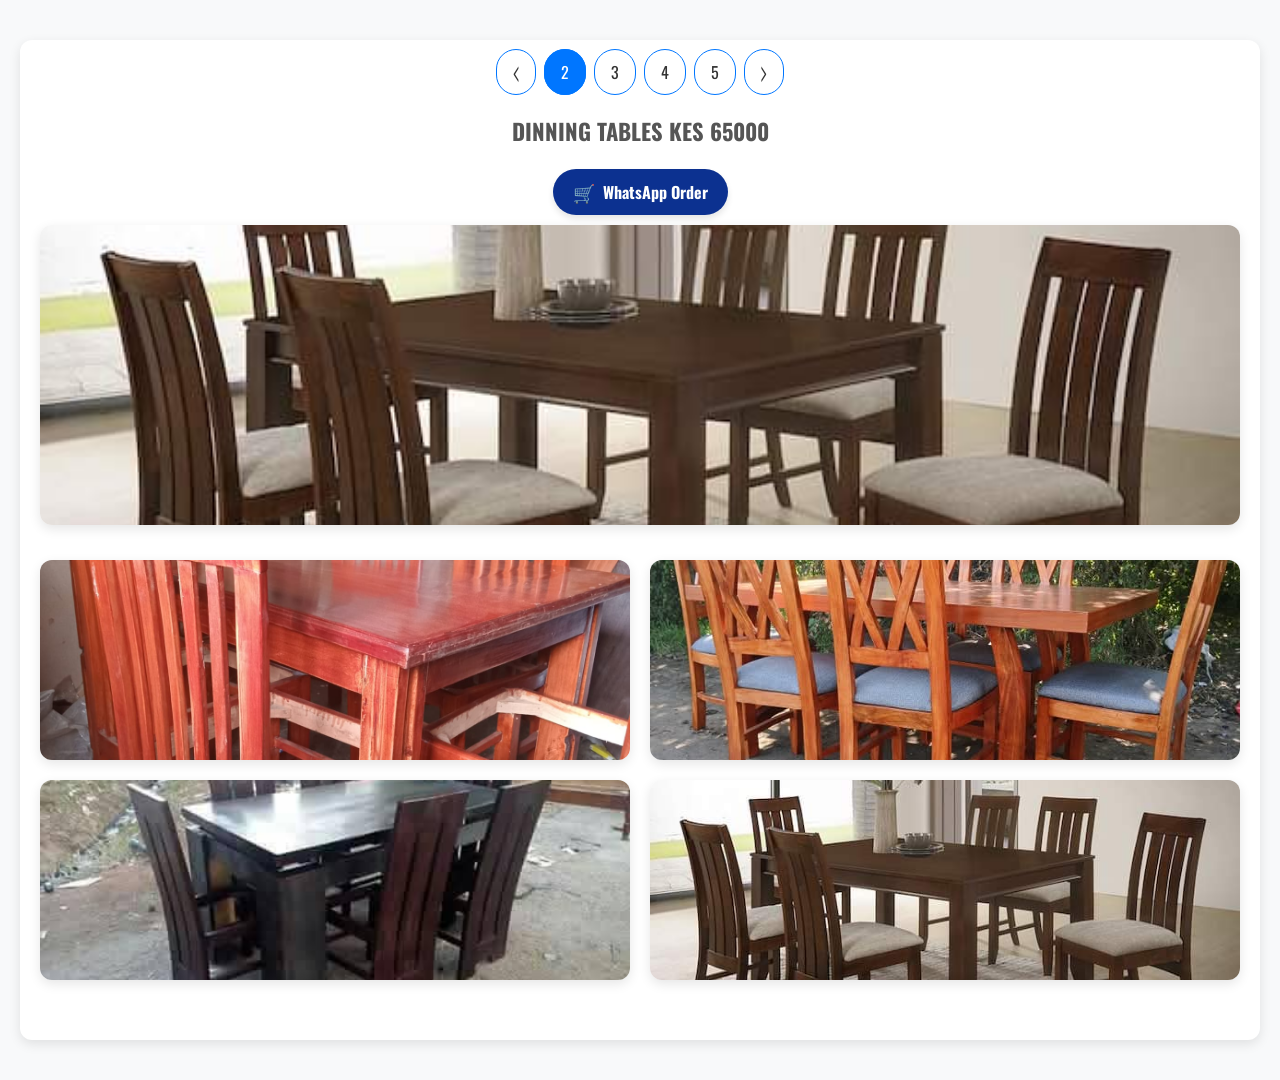
<file: page2.html>
<!DOCTYPE html>
<html lang="en">
<head>
    <meta charset="UTF-8">
    <meta name="viewport" content="width=device-width, initial-scale=1.0">
    <title>Modern Image Gallery</title>
    <link href="https://fonts.googleapis.com/css2?family=Oswald:wght@400;500;700&display=swap" rel="stylesheet">
    <style>
        :root {
            --primary-color: #0076ff;
            --hover-color: #005bb5;
            --text-color: #333;
            --active-text-color: white;
            --background-color: #f8f9fa;
            --container-bg: #fff;
            --border-radius: 12px;
            --box-shadow: 0 4px 12px rgba(0, 0, 0, 0.1);
        }

        body {
            font-family: 'Oswald', sans-serif;
            background-color: var(--background-color);
            margin: 0;
            padding: 0;
            color: var(--text-color);
        }

        .container {
            max-width: 1200px;
            margin: 40px auto;
            padding: 20px;
            background-color: var(--container-bg);
            box-shadow: var(--box-shadow);
            border-radius: var(--border-radius);
        }

        /* Pagination Styling */
        .pagination-container {
            text-align: center;
            margin-bottom: 30px;
        }

        .pagination {
            display: inline-flex;
            gap: 8px;
            margin: 0;
            padding: 0;
            list-style: none;
        }

        .pagination a {
            color: var(--text-color);
            text-decoration: none;
            padding: 10px 16px;
            border: 1px solid var(--primary-color);
            border-radius: 50px;
            transition: background-color 0.3s ease, color 0.3s ease;
        }

        .pagination a:hover {
            background: var(--primary-color);
            color: var(--active-text-color);
        }

        .pagination .active {
            background: var(--primary-color);
            color: var(--active-text-color);
        }

        /* Large Image Styling */
        .large-image-container {
            margin-bottom: 30px;
            text-align: center;
        }

        .large-image {
            width: 100%;
            height: 300px;
            border-radius: var(--border-radius);
            object-fit: cover;
            box-shadow: var(--box-shadow);
            transition: transform 0.3s ease, box-shadow 0.3s ease;
        }

        .large-image:hover {
            transform: scale(1.02);
            box-shadow: 0 6px 16px rgba(0, 0, 0, 0.3);
        }

        /* Description Styling */
        .description {
            margin-top: 20px;
            font-size: 1.2em;
            color: #555;
            text-align: center;
        }

        /* Gallery Styling */
        .gallery {
            display: grid;
            grid-template-columns: repeat(2, 1fr);
            gap: 20px;
            margin-bottom: 40px;
        }

        .gallery img {
            width: 100%;
            height: 200px;
            border-radius: var(--border-radius);
            object-fit: cover;
            box-shadow: var(--box-shadow);
            transition: transform 0.3s ease, box-shadow 0.3s ease;
        }

        .gallery img:hover {
            transform: scale(1.05);
            box-shadow: 0 6px 16px rgba(0, 0, 0, 0.3);
        }

        /* Add to Cart Button */
        .add-to-cart-btn {
            font-family: 'Oswald', sans-serif;
            display: inline-flex;
            align-items: center;
            justify-content: center;
            padding: 10px 20px;
            font-size: 16px;
            font-weight: bold;
           margin-bottom: 10px;
            color: #fff;
            background-color: #0C3190;
            border: none;
            border-radius: 50px;
            cursor: pointer;
            transition: all 0.3s ease;
            box-shadow: 0 4px 6px rgba(0, 0, 0, 0.1);
        }

        .add-to-cart-btn:hover {
            background-color: #ff4a3d;
            box-shadow: 0 6px 8px rgba(0, 0, 0, 0.15);
            transform: translateY(-2px);
        }

        .add-to-cart-btn:active {
            transform: translateY(0);
            box-shadow: 0 4px 6px rgba(0, 0, 0, 0.1);
        }

        .cart-icon {
            margin-right: 8px;
            font-size: 18px;
        }

        /* Responsive Design */
        @media (max-width: 600px) {
            .gallery {
                grid-template-columns: 1fr;
            }

            .large-image {
                height: 200px;
            }

            .gallery img {
                height: 150px;
            }
        }
    </style>
</head>
<body>
    <div class="container">
        <!-- Pagination Above -->
        <div class="pagination-container">
            <ul class="pagination">
                <li><a href="page5.html" aria-label="Previous" id="prev">⟨</a></li>
            
                <li><a href="page2.html"class="active" data-page="2">2</a></li>
                <li><a href="page3.html" data-page="3">3</a></li>
                <li><a href="page4.html" data-page="4">4</a></li>
                <li><a href="page5.html" data-page="5">5</a></li>
                <li><a href="page3.html" aria-label="Next" id="next">⟩</a></li>
            </ul>
        </div>

        <!-- Page Content -->
        <div id="page-content">
            <!-- Page 1 Content -->
            <div id="page-2" class="page">
                <div class="description">
                    <h3>DINNING TABLES KES 65000</h3>
                    <button class="add-to-cart-btn" onclick="addToCart(2)">
                        <span class="cart-icon">🛒</span>
                        <span class="cart-text">WhatsApp Order</span>
                    </button>
                </div>
                <div class="large-image-container">
                    <img src="/IMG-20250219-WA0022.jpg" alt="Large Image 1" class="large-image">
                </div>
                <div class="gallery">
                    <img src="/IMG-20250219-WA0018.jpg" alt="Small Image 1">
                    <img src="/IMG-20250219-WA0021.jpg" alt="Small Image 2">
                    <img src="/IMG-20250219-WA0020.jpg" alt="Small Image 3">
                    <img src="/IMG-20250219-WA0022.jpg" alt="Small Image 4">
                </div>
            </div>

            <!-- Page 2 Content -->
            <div id="page-2" class="page" style="display: none;">
                <div class="description">
                    <h3>DINNING TABLES KES 75000</h3>
                    <button class="add-to-cart-btn" onclick="addToCart(3)">
                        <span class="cart-icon">🛒</span>
                        <span class="cart-text">WhatsApp Order</span>
                    </button>
                </div>
                <div class="large-image-container">
                    <img src="/IMG-20250219-WA0023.jpg" alt="Large Image 2" class="large-image">
                </div>
                <div class="gallery">
                    <img src="/IMG-20250219-WA0024.jpg" alt="Small Image 5">
                    <img src="/IMG-20250219-WA0025.jpg" alt="Small Image 6">
                    <img src="/IMG-20250219-WA0026.jpg" alt="Small Image 7">
                    <img src="/IMG-20250219-WA0027.jpg" alt="Small Image 8">
                </div>
            </div>
        </div>
    </div>

    <script>
        // JavaScript for Pagination Functionality
        const pages = document.querySelectorAll('.page');
        const paginationLinks = document.querySelectorAll('.pagination a[data-page]');
        const prevButton = document.getElementById('prev');
        const nextButton = document.getElementById('next');
        let currentPage = 1;

        // Function to show a specific page
        function showPage(pageNumber) {
            pages.forEach(page => page.style.display = 'none');
            document..
            (`page-${pageNumber}`).style.display = 'block';
            paginationLinks.forEach(link => link.classList.remove('active'));
            document.querySelector(`.pagination a[data-page="${pageNumber}"]`).classList.add('active');
            currentPage = pageNumber;
        }

        // Event listeners for pagination links
        paginationLinks.forEach(link => {
            link.addEventListener('click', (e) => {
                e.preventDefault();
                const pageNumber = e.target.getAttribute('data-page');
                showPage(pageNumber);
            });
        });

        // Event listener for "Previous" button
        prevButton.addEventListener('click', (e) => {
            e.preventDefault();
            if (currentPage > 1) {
                showPage(currentPage - 1);
            }
        });

        // Event listener for "Next" button
        nextButton.addEventListener('click', (e) => {
            e.preventDefault();
            if (currentPage < pages.length) {
                showPage(currentPage + 1);
            }
        });

        // Show the first page by default
        showPage(1);
    </script>
</body>
</html>
</file>
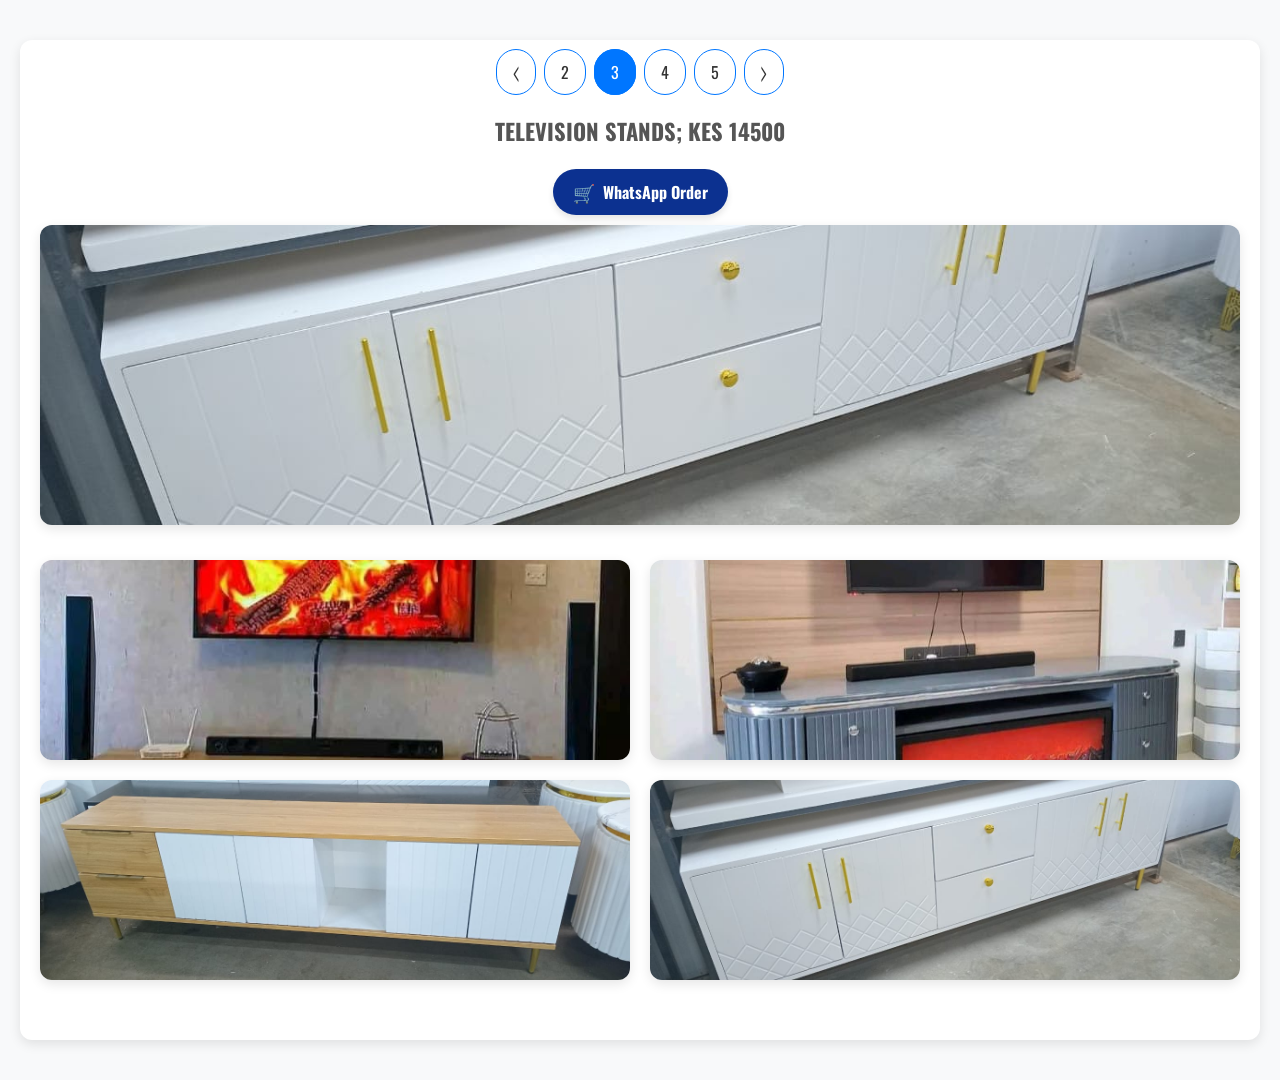
<file: page3.html>
<!DOCTYPE html>
<html lang="en">
<head>
    <meta charset="UTF-8">
    <meta name="viewport" content="width=device-width, initial-scale=1.0">
    <title>Modern Image Gallery</title>
    <link href="https://fonts.googleapis.com/css2?family=Oswald:wght@400;500;700&display=swap" rel="stylesheet">
    <style>
        :root {
            --primary-color: #0076ff;
            --hover-color: #005bb5;
            --text-color: #333;
            --active-text-color: white;
            --background-color: #f8f9fa;
            --container-bg: #fff;
            --border-radius: 12px;
            --box-shadow: 0 4px 12px rgba(0, 0, 0, 0.1);
        }

        body {
            font-family: 'Oswald', sans-serif;
            background-color: var(--background-color);
            margin: 0;
            padding: 0;
            color: var(--text-color);
        }

        .container {
            max-width: 1200px;
            margin: 40px auto;
            padding: 20px;
            background-color: var(--container-bg);
            box-shadow: var(--box-shadow);
            border-radius: var(--border-radius);
        }

        /* Pagination Styling */
        .pagination-container {
            text-align: center;
            margin-bottom: 30px;
        }

        .pagination {
            display: inline-flex;
            gap: 8px;
            margin: 0;
            padding: 0;
            list-style: none;
        }

        .pagination a {
            color: var(--text-color);
            text-decoration: none;
            padding: 10px 16px;
            border: 1px solid var(--primary-color);
            border-radius: 50px;
            transition: background-color 0.3s ease, color 0.3s ease;
        }

        .pagination a:hover {
            background: var(--primary-color);
            color: var(--active-text-color);
        }

        .pagination .active {
            background: var(--primary-color);
            color: var(--active-text-color);
        }

        /* Large Image Styling */
        .large-image-container {
            margin-bottom: 30px;
            text-align: center;
        }

        .large-image {
            width: 100%;
            height: 300px;
            border-radius: var(--border-radius);
            object-fit: cover;
            box-shadow: var(--box-shadow);
            transition: transform 0.3s ease, box-shadow 0.3s ease;
        }

        .large-image:hover {
            transform: scale(1.02);
            box-shadow: 0 6px 16px rgba(0, 0, 0, 0.3);
        }

        /* Description Styling */
        .description {
            margin-top: 20px;
            font-size: 1.2em;
            color: #555;
            text-align: center;
        }

        /* Gallery Styling */
        .gallery {
            display: grid;
            grid-template-columns: repeat(2, 1fr);
            gap: 20px;
            margin-bottom: 40px;
        }

        .gallery img {
            width: 100%;
            height: 200px;
            border-radius: var(--border-radius);
            object-fit: cover;
            box-shadow: var(--box-shadow);
            transition: transform 0.3s ease, box-shadow 0.3s ease;
        }

        .gallery img:hover {
            transform: scale(1.05);
            box-shadow: 0 6px 16px rgba(0, 0, 0, 0.3);
        }

        /* Add to Cart Button */
        .add-to-cart-btn {
            font-family: 'Oswald', sans-serif;
            display: inline-flex;
            align-items: center;
            justify-content: center;
            padding: 10px 20px;
            font-size: 16px;
            font-weight: bold;
           margin-bottom: 10px;
            color: #fff;
            background-color: #0C3190;
            border: none;
            border-radius: 50px;
            cursor: pointer;
            transition: all 0.3s ease;
            box-shadow: 0 4px 6px rgba(0, 0, 0, 0.1);
        }

        .add-to-cart-btn:hover {
            background-color: #ff4a3d;
            box-shadow: 0 6px 8px rgba(0, 0, 0, 0.15);
            transform: translateY(-2px);
        }

        .add-to-cart-btn:active {
            transform: translateY(0);
            box-shadow: 0 4px 6px rgba(0, 0, 0, 0.1);
        }

        .cart-icon {
            margin-right: 8px;
            font-size: 18px;
        }

        /* Responsive Design */
        @media (max-width: 600px) {
            .gallery {
                grid-template-columns: 1fr;
            }

            .large-image {
                height: 200px;
            }

            .gallery img {
                height: 150px;
            }
        }
    </style>
</head>
<body>
    <div class="container">
        <!-- Pagination Above -->
        <div class="pagination-container">
            <ul class="pagination">
                <li><a href="page2.html" aria-label="Previous" id="prev">⟨</a></li>
            
                <li><a href="page2.html" data-page="2">2</a></li>
                <li><a href="page3.html" data-page="3" class="active">3</a></li>
                <li><a href="page4.html" data-page="4">4</a></li>
                <li><a href="page5.html" data-page="5">5</a></li>
                <li><a href="page4.html" aria-label="Next" id="next">⟩</a></li>
            </ul>
        </div>

        <!-- Page Content -->
        <div id="page-content">
            <!-- Page 1 Content -->
            <div id="page-3" class="page">
                <div class="description">
                    <h3>TELEVISION STANDS;  KES 14500</h3>
                    <button class="add-to-cart-btn" onclick="addToCart(2)">
                        <span class="cart-icon">🛒</span>
                        <span class="cart-text">WhatsApp Order</span>
                    </button>
                </div>
                <div class="large-image-container">
                    <img src="/IMG-20250219-WA0007.jpg" alt="Large Image 1" class="large-image">
                </div>
                <div class="gallery">
                    <img src="/IMG-20250219-WA0005.jpg" alt="Small Image 1">
                    <img src="/IMG-20250219-WA0004.jpg" alt="Small Image 2">
                    <img src="/IMG-20250219-WA0015.jpg" alt="Small Image 3">
                    <img src="/IMG-20250219-WA0007.jpg" alt="Small Image 4">
                </div>
            </div>

            <!-- Page 2 Content -->
            <div id="page-4" class="page" style="display: none;">
                <div class="description">
                    <h3>DINNING TABLES KES 75000</h3>
                    <button class="add-to-cart-btn" onclick="addToCart(3)">
                        <span class="cart-icon">🛒</span>
                        <span class="cart-text">WhatsApp Order</span>
                    </button>
                </div>
                <div class="large-image-container">
                    <img src="/IMG-20250219-WA0023.jpg" alt="Large Image 2" class="large-image">
                </div>
                <div class="gallery">
                    <img src="/IMG-20250219-WA0024.jpg" alt="Small Image 5">
                    <img src="/IMG-20250219-WA0025.jpg" alt="Small Image 6">
                    <img src="/IMG-20250219-WA0026.jpg" alt="Small Image 7">
                    <img src="/IMG-20250219-WA0027.jpg" alt="Small Image 8">
                </div>
            </div>
        </div>
    </div>

    <script>
        // JavaScript for Pagination Functionality
        const pages = document.querySelectorAll('.page');
        const paginationLinks = document.querySelectorAll('.pagination a[data-page]');
        const prevButton = document.getElementById('prev');
        const nextButton = document.getElementById('next');
        let currentPage = 1;

        // Function to show a specific page
        function showPage(pageNumber) {
            pages.forEach(page => page.style.display = 'none');
            document..
            (`page-${pageNumber}`).style.display = 'block';
            paginationLinks.forEach(link => link.classList.remove('active'));
            document.querySelector(`.pagination a[data-page="${pageNumber}"]`).classList.add('active');
            currentPage = pageNumber;
        }

        // Event listeners for pagination links
        paginationLinks.forEach(link => {
            link.addEventListener('click', (e) => {
                e.preventDefault();
                const pageNumber = e.target.getAttribute('data-page');
                showPage(pageNumber);
            });
        });

        // Event listener for "Previous" button
        prevButton.addEventListener('click', (e) => {
            e.preventDefault();
            if (currentPage > 1) {
                showPage(currentPage - 1);
            }
        });

        // Event listener for "Next" button
        nextButton.addEventListener('click', (e) => {
            e.preventDefault();
            if (currentPage < pages.length) {
                showPage(currentPage + 1);
            }
        });

        // Show the first page by default
        showPage(1);
    </script>
</body>
</html>
</file>
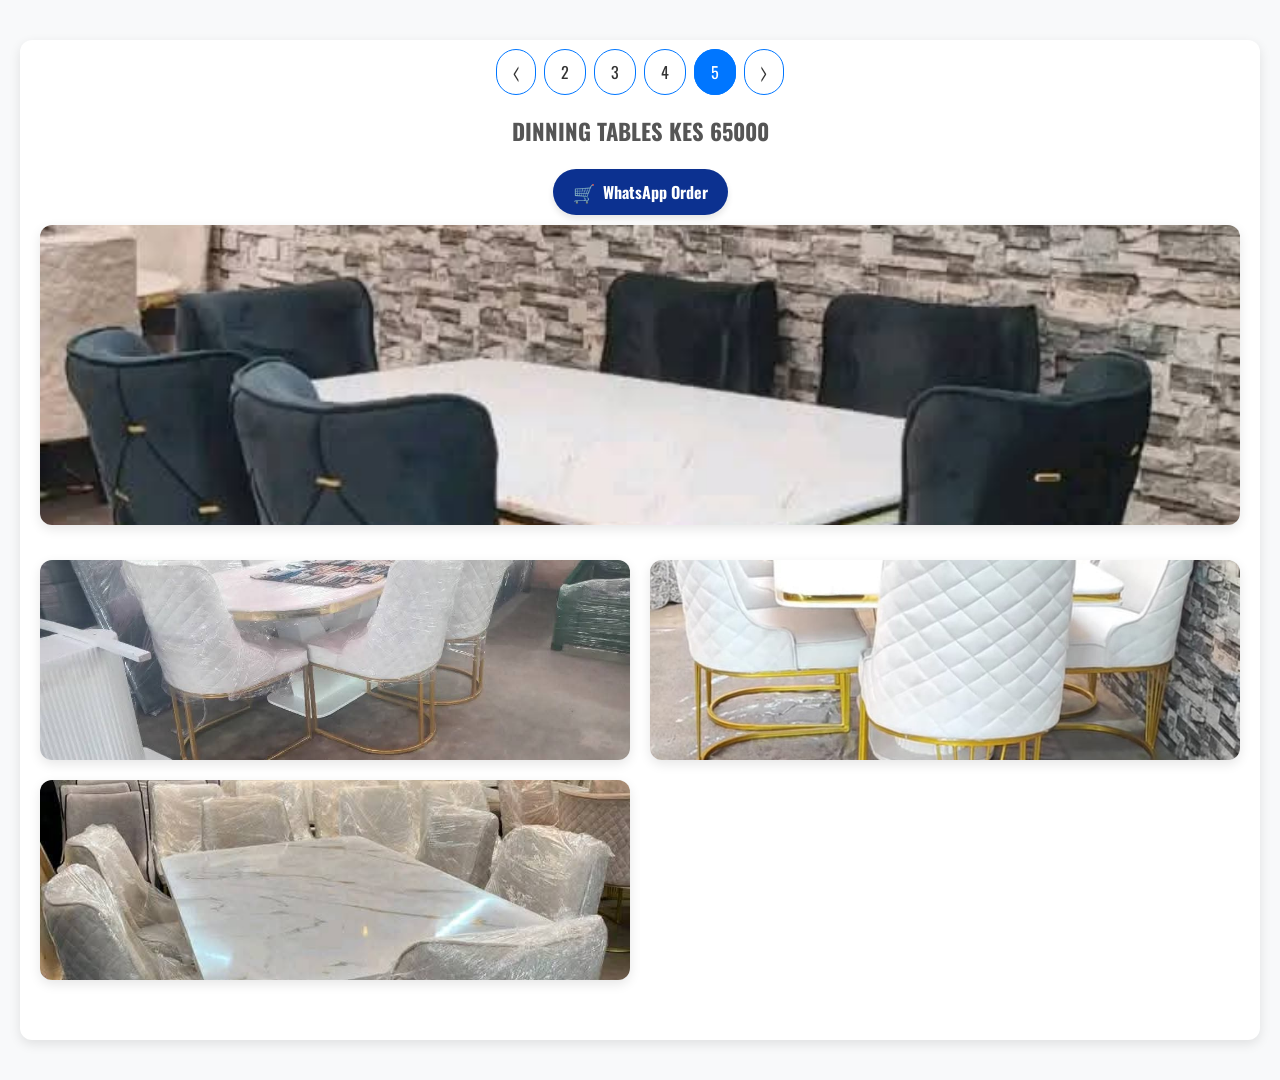
<file: page5.html>
<!DOCTYPE html>
<html lang="en">
<head>
    <meta charset="UTF-8">
    <meta name="viewport" content="width=device-width, initial-scale=1.0">
    <title>Modern Image Gallery</title>
    <link href="https://fonts.googleapis.com/css2?family=Oswald:wght@400;500;700&display=swap" rel="stylesheet">
    <style>
        :root {
            --primary-color: #0076ff;
            --hover-color: #005bb5;
            --text-color: #333;
            --active-text-color: white;
            --background-color: #f8f9fa;
            --container-bg: #fff;
            --border-radius: 12px;
            --box-shadow: 0 4px 12px rgba(0, 0, 0, 0.1);
        }

        body {
            font-family: 'Oswald', sans-serif;
            background-color: var(--background-color);
            margin: 0;
            padding: 0;
            color: var(--text-color);
        }

        .container {
            max-width: 1200px;
            margin: 40px auto;
            padding: 20px;
            background-color: var(--container-bg);
            box-shadow: var(--box-shadow);
            border-radius: var(--border-radius);
        }

        /* Pagination Styling */
        .pagination-container {
            text-align: center;
            margin-bottom: 30px;
        }

        .pagination {
            display: inline-flex;
            gap: 8px;
            margin: 0;
            padding: 0;
            list-style: none;
        }

        .pagination a {
            color: var(--text-color);
            text-decoration: none;
            padding: 10px 16px;
            border: 1px solid var(--primary-color);
            border-radius: 50px;
            transition: background-color 0.3s ease, color 0.3s ease;
        }

        .pagination a:hover {
            background: var(--primary-color);
            color: var(--active-text-color);
        }

        .pagination .active {
            background: var(--primary-color);
            color: var(--active-text-color);
        }

        /* Large Image Styling */
        .large-image-container {
            margin-bottom: 30px;
            text-align: center;
        }

        .large-image {
            width: 100%;
            height: 300px;
            border-radius: var(--border-radius);
            object-fit: cover;
            box-shadow: var(--box-shadow);
            transition: transform 0.3s ease, box-shadow 0.3s ease;
        }

        .large-image:hover {
            transform: scale(1.02);
            box-shadow: 0 6px 16px rgba(0, 0, 0, 0.3);
        }

        /* Description Styling */
        .description {
            margin-top: 20px;
            font-size: 1.2em;
            color: #555;
            text-align: center;
        }

        /* Gallery Styling */
        .gallery {
            display: grid;
            grid-template-columns: repeat(2, 1fr);
            gap: 20px;
            margin-bottom: 40px;
        }

        .gallery img {
            width: 100%;
            height: 200px;
            border-radius: var(--border-radius);
            object-fit: cover;
            box-shadow: var(--box-shadow);
            transition: transform 0.3s ease, box-shadow 0.3s ease;
        }

        .gallery img:hover {
            transform: scale(1.05);
            box-shadow: 0 6px 16px rgba(0, 0, 0, 0.3);
        }

        /* Add to Cart Button */
        .add-to-cart-btn {
            font-family: 'Oswald', sans-serif;
            display: inline-flex;
            align-items: center;
            justify-content: center;
            padding: 10px 20px;
            font-size: 16px;
            font-weight: bold;
           margin-bottom: 10px;
            color: #fff;
            background-color: #0C3190;
            border: none;
            border-radius: 50px;
            cursor: pointer;
            transition: all 0.3s ease;
            box-shadow: 0 4px 6px rgba(0, 0, 0, 0.1);
        }

        .add-to-cart-btn:hover {
            background-color: #ff4a3d;
            box-shadow: 0 6px 8px rgba(0, 0, 0, 0.15);
            transform: translateY(-2px);
        }

        .add-to-cart-btn:active {
            transform: translateY(0);
            box-shadow: 0 4px 6px rgba(0, 0, 0, 0.1);
        }

        .cart-icon {
            margin-right: 8px;
            font-size: 18px;
        }

        /* Responsive Design */
        @media (max-width: 600px) {
            .gallery {
                grid-template-columns: 1fr;
            }

            .large-image {
                height: 200px;
            }

            .gallery img {
                height: 150px;
            }
        }
    </style>
</head>
<body>
    <div class="container">
        <!-- Pagination Above -->
        <div class="pagination-container">
            <ul class="pagination">
                <li><a href="page4.html" aria-label="Previous" id="prev">⟨</a></li>
                <li><a href="page2.html" data-page="2">2</a></li>
               
                <li><a href="page3.html" data-page="3">3</a></li>
                <li><a href="page4.html" data-page="4">4</a></li>
                <li><a href="page5.html"class="active" data-page="5">5</a></li>
                <li><a href="page2.html" aria-label="Next" id="next">⟩</a></li>
            </ul>
        </div>

        <!-- Page Content -->
        <div id="page-content">
            <!-- Page 1 Content -->
            <div id="page-5" class="page">
                <div class="description">
                    <h3>DINNING TABLES KES 65000</h3>
                    <button class="add-to-cart-btn" onclick="addToCart(2)">
                        <span class="cart-icon">🛒</span>
                        <span class="cart-text">WhatsApp Order</span>
                    </button>
                </div>
                <div class="large-image-container">
                    <img src=/IMG-20250219-WA0028.jpg alt="Large Image 1" class="large-image">
                </div>
                <div class="gallery">
                  <img src="/IMG-20250219-WA0031.jpg" alt="Small Image 1">
                    <img src="/IMG-20250219-WA0030.jpg" alt="Small Image 2">
                    <img src="/IMG-20250219-WA0029.jpg" alt="Small Image 3">
                    <imh src="/IMG-20250219-WA0025.jpg" alt="Small Image 4">
                </div>
            </div>

            <!-- Page 2 Content -->
            <div id="page-4" class="page" style="display: none;">
                <div class="description">
                    <h3>DINNING TABLES KES 75000</h3>
                    <button class="add-to-cart-btn" onclick="addToCart(3)">
                        <span class="cart-icon">🛒</span>
                        <span class="cart-text">WhatsApp Order</span>
                    </button>
                </div>
                <div class="large-image-container">
                    <img src="/IMG-20250219-WA0023.jpg" alt="Large Image 2" class="large-image">
                </div>
                <div class="gallery">
                    <img src="/IMG-20250219-WA0024.jpg" alt="Small Image 5">
                    <img src="/IMG-20250219-WA0025.jpg" alt="Small Image 6">
                    <img src="/IMG-20250219-WA0026.jpg" alt="Small Image 7">
                    <img src="/IMG-20250219-WA0027.jpg" alt="Small Image 8">
                </div>
            </div>
        </div>
    </div>

    <script>
        // JavaScript for Pagination Functionality
        const pages = document.querySelectorAll('.page');
        const paginationLinks = document.querySelectorAll('.pagination a[data-page]');
        const prevButton = document.getElementById('prev');
        const nextButton = document.getElementById('next');
        let currentPage = 1;

        // Function to show a specific page
        function showPage(pageNumber) {
            pages.forEach(page => page.style.display = 'none');
            document..
            (`page-${pageNumber}`).style.display = 'block';
            paginationLinks.forEach(link => link.classList.remove('active'));
            document.querySelector(`.pagination a[data-page="${pageNumber}"]`).classList.add('active');
            currentPage = pageNumber;
        }

        // Event listeners for pagination links
        paginationLinks.forEach(link => {
            link.addEventListener('click', (e) => {
                e.preventDefault();
                const pageNumber = e.target.getAttribute('data-page');
                showPage(pageNumber);
            });
        });

        // Event listener for "Previous" button
        prevButton.addEventListener('click', (e) => {
            e.preventDefault();
            if (currentPage > 1) {
                showPage(currentPage - 1);
            }
        });

        // Event listener for "Next" button
        nextButton.addEventListener('click', (e) => {
            e.preventDefault();
            if (currentPage < pages.length) {
                showPage(currentPage + 1);
            }
        });

        // Show the first page by default
        showPage(1);
    </script>
</body>
</html>
</file>
